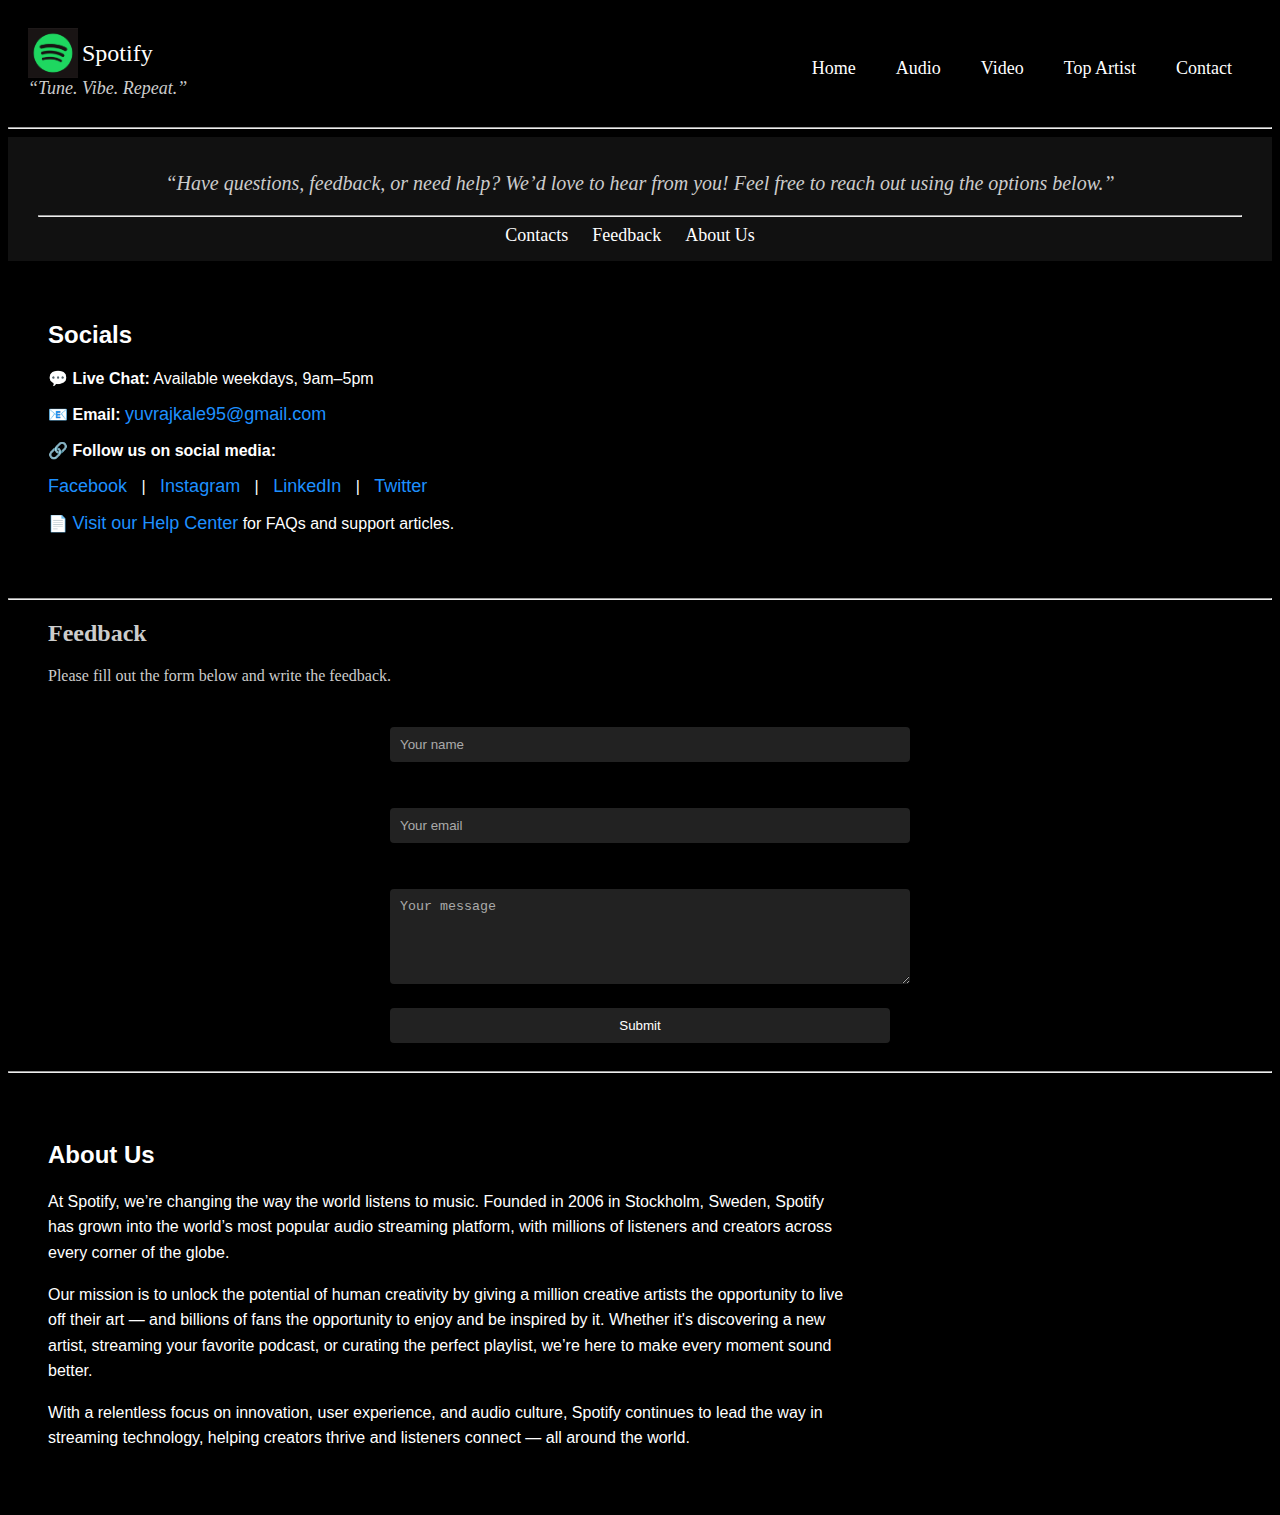
<file: contact.html>
<!DOCTYPE html>
<html lang="en">

<head>
    <meta charset="UTF-8">
    <meta name="viewport" content="width=device-width, initial-scale=1.0">
    <title>Document</title>
    <link rel="stylesheet" href="home.css">
    <style>
        h2 {
            margin-bottom: 20px;
        }

        form {
            max-width: 500px;
            margin: auto;
        }

        label {
            display: block;
            margin-bottom: 8px;
            font-weight: bold;
        }

        input,
        textarea {
            width: 100%;
            padding: 10px;
            margin-bottom: 20px;
            border: none;
            border-radius: 4px;
            background-color: #222;
            color: #fff;
        }

        input::placeholder,
        textarea::placeholder {
            color: #aaa;
        }



        button:hover {
            background-color: #ddd;
        }
    </style>
</head>

<body style="background-color: black;">

    <header style="padding: 20px; display: flex; justify-content: space-between;">
        <div style="color: white; text-align: left;">
            <span style="vertical-align: middle;">
                <img src="public/logo.png" alt="Logo" style="width: 50px; vertical-align: middle;">
            </span>
            <span style="font-size: 24px; vertical-align: middle;">Spotify</span>
            <br>
            <span style="font-size: 18px; color: #cccccc; font-style: italic;">“Tune. Vibe. Repeat.”</span>
        </div>
        <div style="display: flex; margin-top: 30px;">
            <li><a href="index.html" style="color: white; padding: 12px 20px;">Home</a></li>
            <li> <a href="music.html" style="color: white; padding: 12px 20px;">Audio</a></li>
            <li><a href="video.html" style=" color: white; padding: 12px 20px;">Video</a> </li>
            <li><a href="topartist.html" style="color: white; padding: 12px 20px;">Top Artist</a> </li>
            <li><a href="contact.html" style=" color: white; padding: 12px 20px;">Contact</a></li>
        </div>
    </header>
    <hr>
    <nav style="background-color: #111; padding: 15px 30px; top: 0; z-index: 1000;">
        <center>

            <p style="color: #cccccc;font-size: 20px;"><i>“Have questions, feedback, or need help? We’d love
                    to hear from you! Feel free to reach out using the options below.”</i>
            </p>
            <hr>
            <a href="#social" style="color: #fff; text-decoration: none; margin-right: 20px;">Contacts</a>
            <a href="#contact" style="color: #fff; margin-right: 20px; text-decoration: none;">Feedback</a>
            <a href="#aboutus" style="color: #fff; margin-right: 20px; text-decoration: none;">About Us</a>
        </center>
    </nav>

    <section id="social" style="background-color: #000; color: #fff; padding: 40px; font-family: Arial, sans-serif;">
        <h2>Socials</h2>
        <p>💬 <strong>Live Chat:</strong> Available weekdays, 9am–5pm</p>
        <p>📧 <strong>Email:</strong> <a href="mailto:your@email.com" style="color: #1e90ff;">yuvrajkale95@gmail.com</a>
        </p>
        <p>🔗 <strong>Follow us on social media:</strong></p>
        <p>
            <a href="https://www.facebook.com/" style="color: #1e90ff; margin-right: 10px;">Facebook</a> |
            <a href="https://www.instagram.com/yuviii.01/" style="color: #1e90ff; margin: 0 10px;">Instagram</a> |
            <a href="#" style="color: #1e90ff; margin: 0 10px;">LinkedIn</a> |
            <a href="#" style="color: #1e90ff; margin-left: 10px;">Twitter</a>
        </p>
        <p>📄 <a href="#" style="color: #1e90ff;">Visit our Help Center</a> for FAQs and support articles.</p>
    </section>
    <hr>

    <section id="contact">
        <h2 style="color: #cccccc;padding-left: 40px;">Feedback</h2>

        <p style="color: #cccccc;padding-left: 40px;">Please fill out the form below and write the feedback.</p>

        <form action="#" method="POST">
            <label for="name">Name</label>
            <input type="text" id="name" name="name" placeholder="Your name" required>

            <label for="email">Email</label>
            <input type="email" id="email" name="email" placeholder="Your email" required>

            <label for="message">Message</label>
            <textarea id="message" name="message" placeholder="Your message" rows="5" required></textarea>

            <input type="submit"></button>
        </form>
    </section>
    <hr>
    <section id="aboutus" style="background-color: #000; color: #fff; padding: 40px; font-family: Arial, sans-serif;">
        <h2>About Us</h2>
        <p style="max-width: 800px; line-height: 1.6;">
            At Spotify, we’re changing the way the world listens to music. Founded in 2006 in Stockholm, Sweden, Spotify
            has grown into the world’s most popular audio streaming platform, with millions of listeners and creators
            across every corner of the globe.
        </p>
        <p style="max-width: 800px; line-height: 1.6;">
            Our mission is to unlock the potential of human creativity by giving a million creative artists the
            opportunity to live off their art — and billions of fans the opportunity to enjoy and be inspired by it.
            Whether it's discovering a new artist, streaming your favorite podcast, or curating the perfect playlist,
            we’re here to make every moment sound better.
        </p>
        <p style="max-width: 800px; line-height: 1.6;">
            With a relentless focus on innovation, user experience, and audio culture, Spotify continues to lead the way
            in streaming technology, helping creators thrive and listeners connect — all around the world.
        </p>
    </section>


</body>

</html>
</file>
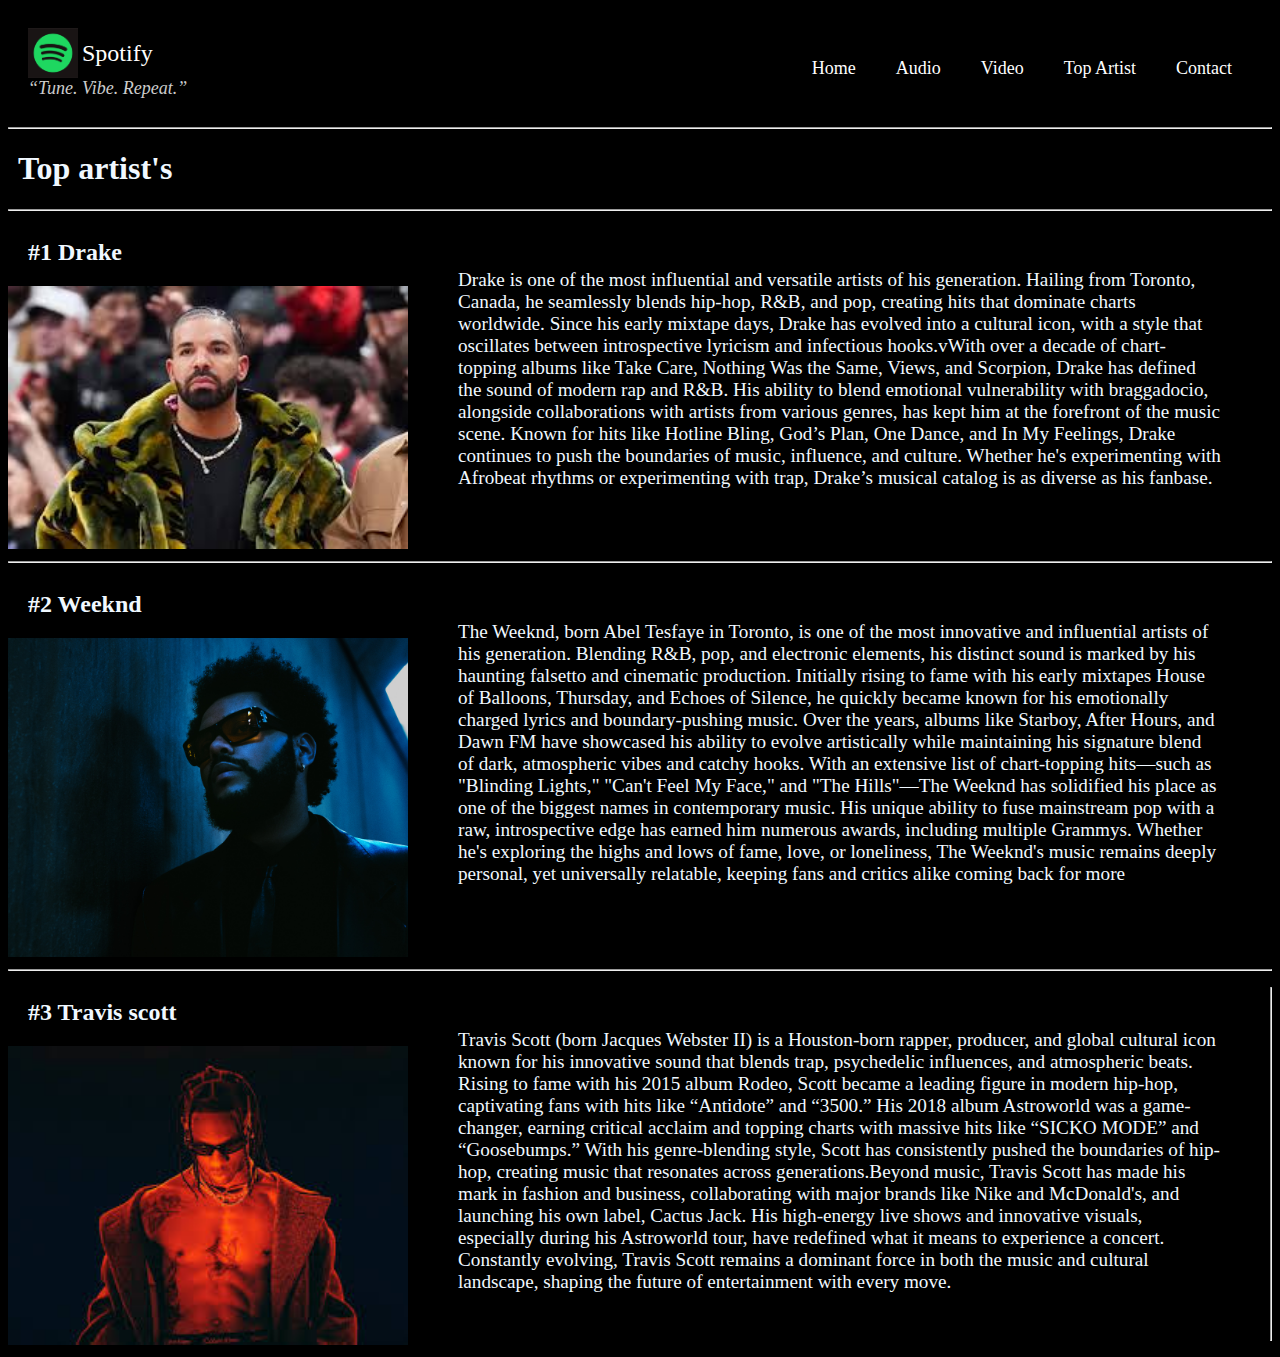
<file: topartist.html>
<!DOCTYPE html>
<html lang="en">

<head>
    <meta charset="UTF-8">
    <meta name="viewport" content="width=device-width, initial-scale=1.0">
    <title>Document</title>
</head>

<body>
    <!DOCTYPE html>
    <html lang="en">

    <head>
        <meta charset="UTF-8">
        <meta name="viewport" content="width=device-width, initial-scale=1.0">
        <title>spotify</title>
        <link rel="stylesheet" href="home.css">
    </head>

    <body style="background-color: black;">
        <header style="padding: 20px; display: flex; justify-content: space-between;">
            <div style="color: white; text-align: left;">
                <span style="vertical-align: middle;">
                    <img src="public/logo.png" alt="Logo" style="width: 50px; vertical-align: middle;">
                </span>
                <span style="font-size: 24px; vertical-align: middle;">Spotify</span>
                <br>
                <span style="font-size: 18px; color: #cccccc; font-style: italic;">“Tune. Vibe. Repeat.”</span>
            </div>
            <div style="display: flex; margin-top: 30px;">
                <li><a href="index.html" style="color: white; padding: 12px 20px;">Home</a></li>
                <li> <a href="music.html" style="color: white; padding: 12px 20px;">Audio</a></li>
                <li><a href="video.html" style=" color: white; padding: 12px 20px;">Video</a> </li>
                <li><a href="topartist.html" style="color: white; padding: 12px 20px;">Top Artist</a> </li>
                <li><a href="contact.html" style=" color: white; padding: 12px 20px;">Contact</a></li>
            </div>
        </header>
        <hr>

        <h1 style="color: aliceblue; padding-left: 10px;">Top artist's</h1>
        <hr>
        <div style="display: flex;flex-direction: row;">
            <div>
                <h2 style="color: aliceblue;padding-left: 20px">#1 Drake</h2>
                <img src="public/Drake profile.jpg" alt="" width="400px">
            </div>
            <p style="color: aliceblue;margin: 50px;font-size: larger;">Drake is one
                of the most influential and versatile artists of his generation. Hailing
                from Toronto, Canada, he seamlessly blends hip-hop, R&B, and pop, creating
                hits that dominate charts worldwide. Since his early mixtape days, Drake has
                evolved into a cultural icon, with a style that oscillates between introspective
                lyricism and infectious hooks.vWith over a decade of chart-topping albums like Take Care,
                Nothing Was the Same, Views, and Scorpion, Drake has defined the sound of modern rap and R&B.
                His ability to blend emotional vulnerability with braggadocio, alongside collaborations with artists
                from various genres, has kept him at the forefront of the music scene. Known for hits
                like Hotline Bling, God’s Plan, One Dance, and In My Feelings, Drake continues
                to push the boundaries of music, influence, and culture. Whether he's
                experimenting with Afrobeat rhythms or experimenting with trap, Drake’s musical catalog is as diverse as
                his fanbase.</p>
        </div>
        <hr>
        <div style="display: flex;flex-direction: row;">
            <div>
                <h2 style="color: aliceblue;padding-left: 20px">#2 Weeknd</h2>
                <img src="public/weeknd profile" alt="" width="400px">
            </div>
            <p style="color: aliceblue;margin: 50px;font-size: larger;">
                The Weeknd, born Abel Tesfaye in Toronto, is one of the most innovative and influential artists of his
                generation. Blending R&B, pop,
                and electronic elements, his distinct sound is marked by his haunting falsetto and cinematic production.
                Initially rising to fame with
                his early mixtapes House of Balloons, Thursday, and Echoes of Silence, he quickly became known for his
                emotionally charged lyrics
                and boundary-pushing music. Over the years, albums like Starboy, After Hours, and Dawn FM have showcased
                his ability to evolve artistically while maintaining his signature blend of dark, atmospheric vibes and
                catchy hooks.
                With an extensive list of chart-topping hits—such as "Blinding Lights," "Can't Feel My Face," and "The
                Hills"—The Weeknd has solidified his place as one of the biggest names in contemporary music. His unique
                ability to fuse mainstream pop with a raw, introspective edge has earned him numerous awards, including
                multiple Grammys. Whether he's exploring the highs and lows of fame, love, or loneliness, The Weeknd's
                music remains deeply personal, yet universally relatable, keeping fans and critics alike coming back for
                more</p>
        </div>
        <hr>

        <div style="display: flex;flex-direction: row;">
            <div>
                <h2 style="color: aliceblue;padding-left: 20px">#3 Travis scott</h2>
                <img src="public/travis scot pfp.jpg" alt="" width="400px">
            </div>
            <p style="color: aliceblue;margin: 50px;font-size: larger;">
                Travis Scott (born Jacques Webster II) is a Houston-born rapper, producer, and global cultural icon
                known for his innovative
                sound that blends trap, psychedelic influences, and atmospheric beats. Rising to fame with his 2015
                album Rodeo, Scott became
                a leading figure in modern hip-hop, captivating fans with hits like “Antidote” and “3500.”
                His 2018 album Astroworld was a game-changer, earning critical acclaim and topping charts with massive
                hits like “SICKO MODE”
                and “Goosebumps.” With his genre-blending style, Scott has consistently pushed the boundaries of
                hip-hop, creating music that
                resonates across generations.Beyond music, Travis Scott has made his mark in fashion and business,
                collaborating with major
                brands like Nike and McDonald's, and launching his own label, Cactus Jack. His high-energy live shows
                and innovative visuals,
                especially during his Astroworld tour, have redefined what it means to experience a concert. Constantly
                evolving, Travis Scott
                remains a dominant force in both the music and cultural landscape, shaping the future of entertainment
                with every move.
            </p>
            <hr>
        </div>

    </body>

    </html>
</file>
<file: home.css>
li {
    list-style: none;
}

#po {
    display: flex;
    justify-content: space-between;
}

a {
    color: white;
    font-size: large;
    text-decoration: none;
}

li a:hover {
    background-color: rgb(28, 28, 28);
    text-decoration: underline;
}

.audio-container {
    width: 100%;
    max-width: 500px;
    margin: 20px auto;
    text-align: center;
}


audio {
    width: 100%;
    background-color: #000000;
    border-radius: 10px;
}

p {
    color: white;
}

header {
    position: sticky;
    top: 0;
    background-color: #000000;
    z-index: 1000;
}

.site-footer {
  width: 100%;
  background-color: #111;   
  text-align: center;
  padding: 15px 0;
  font-size: 14px;
}
.site-footer a {
  color: #ccc;             
  text-decoration: none;
  margin: 0 8px;
}
.site-footer a:hover {
  text-decoration: underline;
  color: #3a3a3a;             
}
</file>
